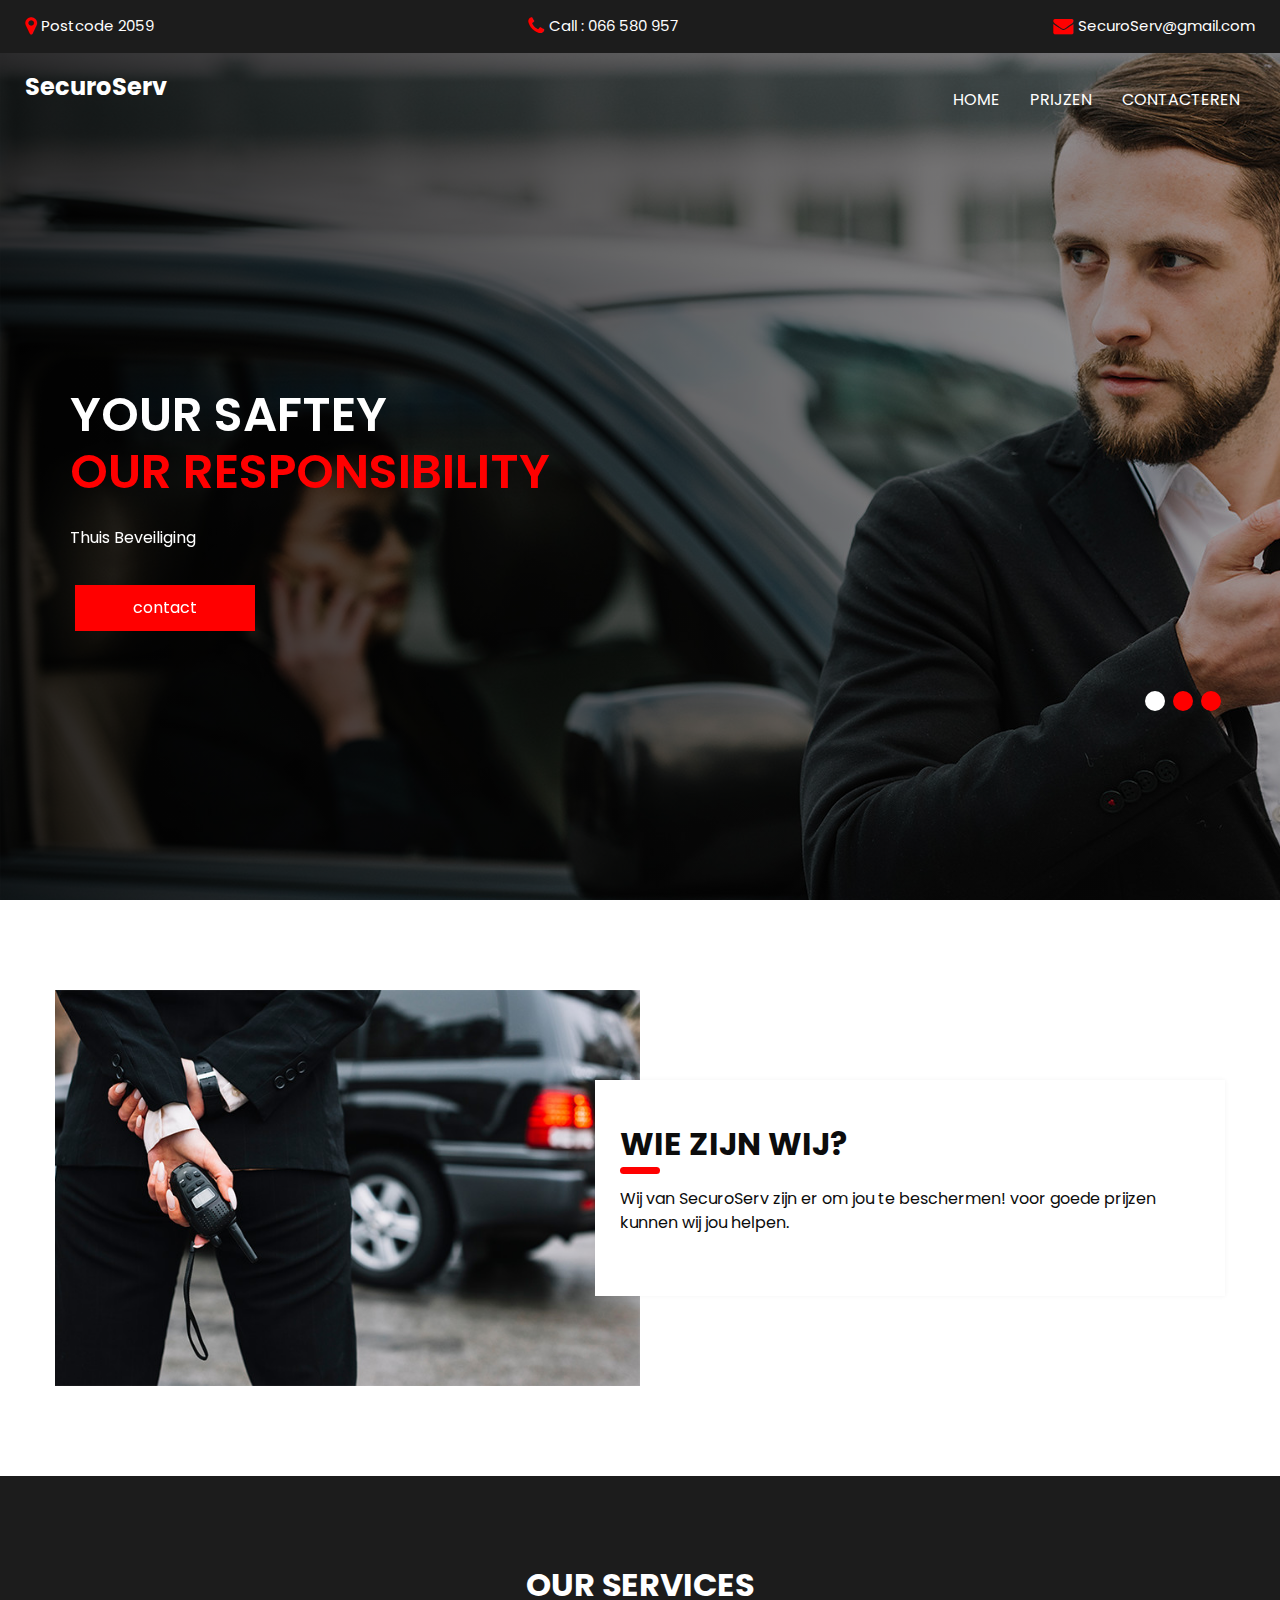
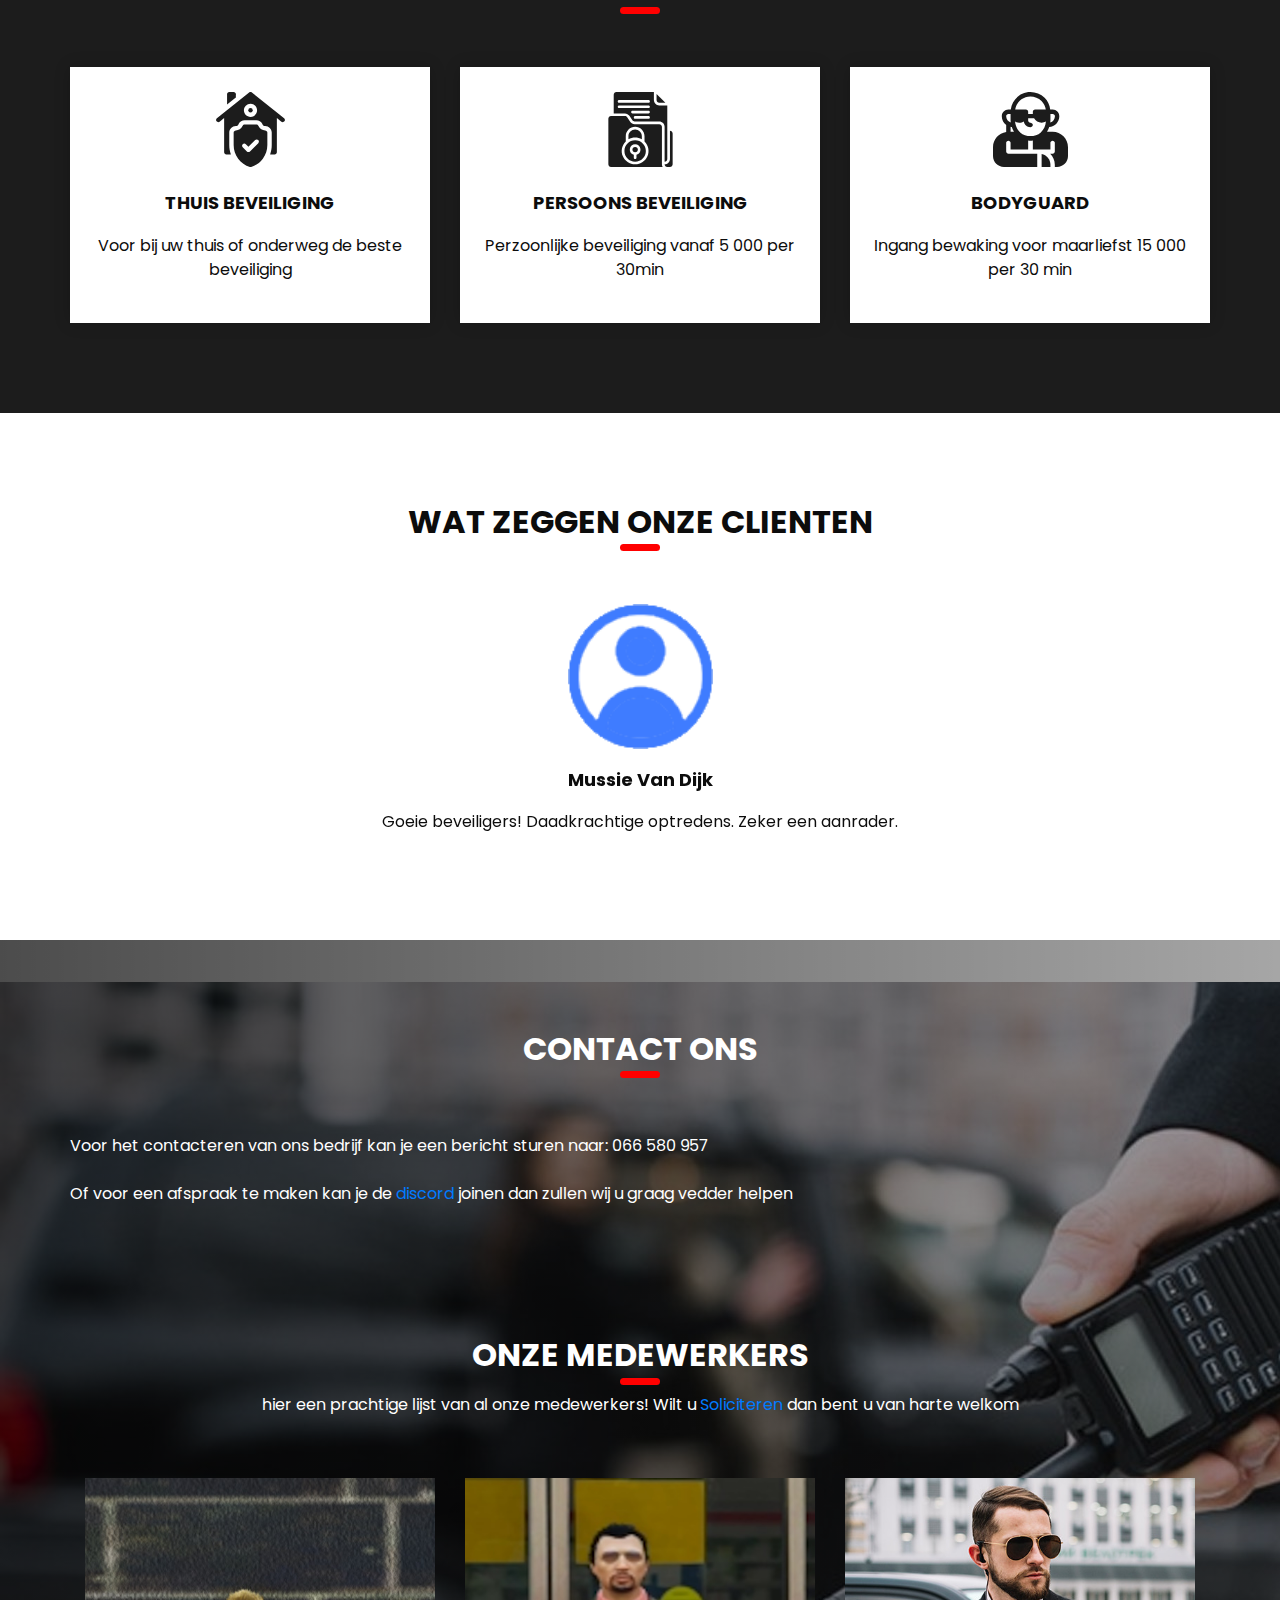
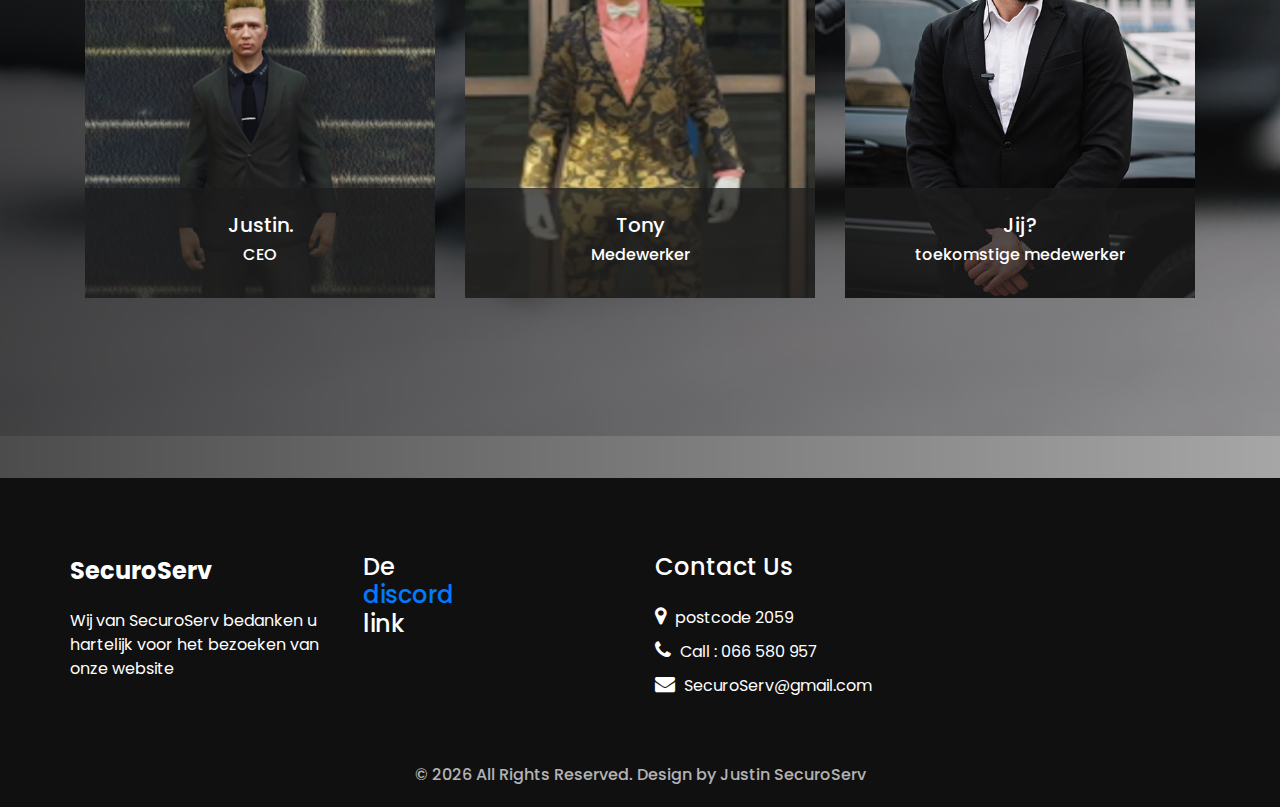
<file: index.html>
<!DOCTYPE html>
<html>

<head>
  <!-- Basic -->
  <meta charset="utf-8" />
  <meta http-equiv="X-UA-Compatible" content="IE=edge" />
  <!-- Mobile Metas -->
  <meta name="viewport" content="width=device-width, initial-scale=1, shrink-to-fit=no" />
  <!-- Site Metas -->
  <meta name="keywords" content="" />
  <meta name="description" content="" />
  <meta name="author" content="" />
  <link rel="shortcut icon" href="images/favicon.png" type="image/x-icon">

  <title>SecuroServ</title>

  <!-- bootstrap core css -->
  <link rel="stylesheet" type="text/css" href="css/bootstrap.css" />

  <!-- fonts style -->
  <link href="https://fonts.googleapis.com/css?family=Open+Sans:400,700|Poppins:400,600,700&display=swap" rel="stylesheet" />

  <!-- Custom styles for this template -->
  <link href="css/style.css" rel="stylesheet" />
  <!-- responsive style -->
  <link href="css/responsive.css" rel="stylesheet" />
</head>

<body>
  <div class="hero_area">
    <!-- header section strats -->
    <div class="hero_bg_box">
      <div class="img-box">
        <img src="images/hero-bg.jpg" alt="">
      </div>
    </div>

    <header class="header_section">
      <div class="header_top">
        <div class="container-fluid">
          <div class="contact_link-container">
            <a href="" class="contact_link1">
              <i class="fa fa-map-marker" aria-hidden="true"></i>
              <span>
                Postcode 2059
              </span>
            </a>
            <a href="" class="contact_link2">
              <i class="fa fa-phone" aria-hidden="true"></i>
              <span>
                Call : 066 580 957
              </span>
            </a>
            <a href="" class="contact_link3">
              <i class="fa fa-envelope" aria-hidden="true"></i>
              <span>
                SecuroServ@gmail.com
              </span>
            </a>
          </div>
        </div>
      </div>
      <div class="header_bottom">
        <div class="container-fluid">
          <nav class="navbar navbar-expand-lg custom_nav-container">
            <a class="navbar-brand" href="index.html">
              <span>
                SecuroServ
              </span>
            </a>
            <button class="navbar-toggler" type="button" data-toggle="collapse" data-target="#navbarSupportedContent" aria-controls="navbarSupportedContent" aria-expanded="false" aria-label="Toggle navigation">
              <span class=""></span>
            </button>




            <div class="collapse navbar-collapse ml-auto" id="navbarSupportedContent">
              <ul class="navbar-nav  ">
                <li class="nav-item ">
                  <a class="nav-link" href="index.html">Home <span class="sr-only">(current)</span></a>
                </li>
                <li class="nav-item">
                  <a class="nav-link" href="about.html"> Prijzen</a>
                </li>
                <li class="nav-item">
                  <a class="nav-link" href="contact.html"> Contacteren </a>
                </li>


 
                  

            <div class="collapse navbar-collapse ml-auto" id="navbarSupportedContent">
              <ul class="navbar-nav  ">
                <li class="nav-item active">

                </li>
              </ul>
            </div>
          </nav>
        </div>
      </div>
    </header>
    <!-- end header section -->
    <!-- slider section -->
    <section class=" slider_section ">
      <div id="carouselExampleIndicators" class="carousel slide" data-ride="carousel">
        <div class="carousel-inner">
          <div class="carousel-item active">
            <div class="container">
              <div class="row">
                <div class="col-md-7">
                  <div class="detail-box">
                    <h1>
                      Your Saftey <br>
                      <span>
                        Our Responsibility
                      </span>
                    </h1>
                    <p>
                      Thuis Beveiliging
                    </p>
                    <div class="btn-box">
                      
                      <a href="contact.html" class="btn-2">contact</a>
                    </div>
                  </div>
                </div>
              </div>
            </div>
          </div>
          <div class="carousel-item ">
            <div class="container">
              <div class="row">
                <div class="col-md-7">
                  <div class="detail-box">
                    <h1>
                      Your Saftey <br>
                      <span>
                        Our Responsibility
                      </span>
                    </h1>
                    <p>
                      Persoons Beveiliging
                    </p>
                    <div class="btn-box">
               
                      <a href="contact.html" class="btn-2">contact</a>
                    </div>
                  </div>
                </div>
              </div>
            </div>
          </div>
          <div class="carousel-item ">
            <div class="container">
              <div class="row">
                <div class="col-md-7">
                  <div class="detail-box">
                    <h1>
                      Your Saftey <br>
                      <span>
                        Our Responsibility
                      </span>
                    </h1>
                    <p>
                      Bodyguard
                    </p>
                    <div class="btn-box">
                      
                      <a href="contact.html" class="btn-2">contact</a>
                    </div>
                  </div>
                </div>
              </div>
            </div>
          </div>
        </div>
        <div class="container idicator_container">
          <ol class="carousel-indicators">
            <li data-target="#carouselExampleIndicators" data-slide-to="0" class="active"></li>
            <li data-target="#carouselExampleIndicators" data-slide-to="1"></li>
            <li data-target="#carouselExampleIndicators" data-slide-to="2"></li>
          </ol>
        </div>
      </div>
    </section>
    <!-- end slider section -->
  </div>

  <!-- about section -->

  <section class="about_section layout_padding">
    <div class="container">
      <div class="row">
        <div class="col-md-6 px-0">
          <div class="img_container">
            <div class="img-box">
              <img src="images/about-img.jpg" alt="" />
            </div>
          </div>
        </div>
        <div class="col-md-6 px-0">
          <div class="detail-box">
            <div class="heading_container ">
              <h2>
                Wie zijn wij?
              </h2>
            </div>
            <p>
              Wij van SecuroServ zijn er om jou te beschermen! voor goede prijzen kunnen wij jou helpen.
            </p>

          </div>
        </div>
      </div>
    </div>
  </section>

  <!-- end about section -->

  <!-- service section -->

  <section class="service_section layout_padding">
    <div class="container">
      <div class="heading_container heading_center">
        <h2>
          Our services
        </h2>
      </div>
      <div class="row">
        <div class="col-md-4">
          <div class="box ">
            <div class="img-box">
              <svg enable-background="new 0 0 512 512" height="512" viewBox="0 0 512 512" width="512" xmlns="http://www.w3.org/2000/svg">
                <g>
                  <g>
                    <circle cx="256" cy="125" r="15" />
                    <path d="m356 262c-18.955 0-35.996-10.532-44.472-27.484l-2.111-4.223c-2.541-5.083-7.735-8.293-13.417-8.293h-80c-5.682 0-10.876 3.21-13.417 8.292l-2.111 4.222c-8.476 16.954-25.517 27.486-44.472 27.486-8.284 0-15 6.716-15 15v85.597c0 33.654 10.619 65.715 30.708 92.716 20.089 27 47.747 46.384 79.982 56.054 1.406.422 2.858.633 4.31.633s2.904-.211 4.31-.633c32.235-9.67 59.893-29.054 79.982-56.054 20.089-27.001 30.708-59.062 30.708-92.716v-85.597c0-8.284-6.716-15-15-15zm-46.967 87.322-56.568 56.568c-2.929 2.929-6.768 4.394-10.606 4.394s-7.678-1.464-10.606-4.394l-28.284-28.284c-5.858-5.858-5.858-15.355 0-21.213 5.857-5.858 15.355-5.858 21.213 0l17.678 17.677 45.962-45.961c5.857-5.858 15.355-5.858 21.213 0 5.856 5.858 5.856 15.355-.002 21.213z" />
                    <g>
                      <path d="m485.371 179.287-220-176c-5.479-4.383-13.263-4.383-18.741 0l-220 176c-6.469 5.175-7.518 14.614-2.342 21.083 5.175 6.468 14.614 7.517 21.083 2.342l30.629-24.503v232.791c0 8.284 6.716 15 15 15h31.119c-7.333-20.12-11.119-41.476-11.119-63.403v-85.597c0-24.813 20.187-45 45-45 7.632 0 14.226-4.075 17.639-10.901l2.112-4.224c7.67-15.342 23.093-24.875 40.249-24.875h80c17.156 0 32.579 9.533 40.25 24.878l2.111 4.223c3.412 6.824 10.007 10.899 17.639 10.899 24.813 0 45 20.187 45 45v85.597c0 21.927-3.786 43.283-11.119 63.403h31.119c8.284 0 15-6.716 15-15v-232.791l30.629 24.503c2.766 2.213 6.075 3.288 9.361 3.288 4.4 0 8.76-1.927 11.722-5.63 5.176-6.469 4.127-15.908-2.341-21.083zm-229.371-9.287c-24.813 0-45-20.187-45-45s20.187-45 45-45 45 20.187 45 45-20.187 45-45 45z" />
                    </g>
                  </g>
                  <g>
                    <path d="m156 15c0-8.284-6.716-15-15-15h-30c-8.284 0-15 6.716-15 15v70.372l60-48z" />
                  </g>
                </g>
              </svg>
            </div>
            <div class="detail-box">
              <h6>
                Thuis beveiliging
              </h6>
              <p>
                Voor bij uw thuis of onderweg de beste beveiliging
              </p>

            </div>
          </div>
        </div>
        <div class="col-md-4">
          <div class="box ">
            <div class="img-box">
              <svg version="1.1" xmlns="http://www.w3.org/2000/svg" xmlns:xlink="http://www.w3.org/1999/xlink" x="0px" y="0px" viewBox="0 0 512 512" style="enable-background:new 0 0 512 512;" xml:space="preserve">
                <g>
                  <g>
                    <g>
                      <circle cx="219.429" cy="393.143" r="18.286" />
                      <path d="M219.429,329.143c-40.396,0-73.143,32.747-73.143,73.143c0,40.396,32.747,73.143,73.143,73.143
          c40.396,0,73.143-32.747,73.143-73.143C292.525,361.909,259.805,329.189,219.429,329.143z M228.571,428.416V448
          c0,5.049-4.093,9.143-9.143,9.143c-5.049,0-9.143-4.093-9.143-9.143v-19.584c-17.831-4.604-29.458-21.749-27.137-40.018
          c2.32-18.269,17.864-31.963,36.28-31.963c18.416,0,33.959,13.694,36.28,31.963C258.029,406.667,246.403,423.812,228.571,428.416z
          " />
                      <path d="M402.286,274.286v-36.571c-0.01-10.095-8.191-18.276-18.286-18.286H215.772c-12.18-0.01-23.558-6.08-30.348-16.192
          l-20.321-30.487c-3.392-5.109-9.117-8.179-15.25-8.179H54.857c-10.095,0.01-18.276,8.191-18.286,18.286v310.857
          c0.01,10.095,8.191,18.276,18.286,18.286h352.516c-3.294-5.533-5.051-11.846-5.088-18.286V274.286z M304.069,436.92
          c-14.047,34.375-47.506,56.826-84.64,56.795c-37.135,0.031-70.593-22.419-84.64-56.795c-14.047-34.375-5.888-73.833,20.64-99.818
          v-35.388c0.04-35.33,28.67-63.96,64-64c35.33,0.039,63.961,28.67,64,64v35.388C309.957,363.087,318.116,402.545,304.069,436.92z" />
                      <path d="M384,73.143h41.929l-60.214-60.214v41.929C365.724,64.952,373.905,73.133,384,73.143z" />
                      <path d="M265.143,323.227v-21.513c-0.044-25.229-20.485-45.67-45.714-45.714c-25.235,0.03-45.685,20.479-45.714,45.714v21.513
          C201.959,306.734,236.898,306.734,265.143,323.227z" />
                      <path d="M420.571,256v219.429c10.095-0.01,18.276-8.191,18.286-18.286V91.429H384c-20.188-0.023-36.548-16.383-36.571-36.571V0
          h-256C81.334,0.01,73.153,8.191,73.143,18.286v128h76.71c12.247-0.005,23.684,6.122,30.464,16.321l20.295,30.446
          c3.395,5.048,9.077,8.08,15.161,8.089H384c20.188,0.023,36.548,16.383,36.571,36.571V256z M310.857,182.857h-91.429
          c-5.049,0-9.143-4.093-9.143-9.143s4.093-9.143,9.143-9.143h91.429c5.049,0,9.143,4.093,9.143,9.143
          S315.907,182.857,310.857,182.857z M310.857,146.286H201.143c-5.049,0-9.143-4.093-9.143-9.143c0-5.049,4.093-9.143,9.143-9.143
          h109.714c5.049,0,9.143,4.093,9.143,9.143C320,142.192,315.907,146.286,310.857,146.286z M310.857,109.714H109.714
          c-5.049,0-9.143-4.093-9.143-9.143c0-5.049,4.093-9.143,9.143-9.143h201.143c5.049,0,9.143,4.093,9.143,9.143
          C320,105.621,315.907,109.714,310.857,109.714z M310.857,73.143H109.714c-5.049,0-9.143-4.093-9.143-9.143
          s4.093-9.143,9.143-9.143h201.143c5.049,0,9.143,4.093,9.143,9.143S315.907,73.143,310.857,73.143z" />
                      <path d="M457.143,265.143v192c-0.023,20.188-16.383,36.548-36.571,36.571c0.01,10.095,8.191,18.276,18.286,18.286h18.286
          c10.095-0.01,18.276-8.191,18.286-18.286V283.429C475.419,273.334,467.238,265.153,457.143,265.143z" />
                    </g>
                  </g>
                </g>
                <g>
                </g>
                <g>
                </g>
                <g>
                </g>
                <g>
                </g>
                <g>
                </g>
                <g>
                </g>
                <g>
                </g>
                <g>
                </g>
                <g>
                </g>
                <g>
                </g>
                <g>
                </g>
                <g>
                </g>
                <g>
                </g>
                <g>
                </g>
                <g>
                </g>
              </svg>
            </div>
            <div class="detail-box">
              <h6>
                persoons beveiliging
              </h6>
              <p>
                Perzoonlijke beveiliging vanaf 5 000 per 30min
              </p>

            </div>
          </div>
        </div>
        <div class="col-md-4">
          <div class="box ">
            <div class="img-box">
              <svg version="1.1" xmlns="http://www.w3.org/2000/svg" xmlns:xlink="http://www.w3.org/1999/xlink" x="0px" y="0px" viewBox="0 0 512 512" style="enable-background:new 0 0 512 512;" xml:space="preserve">
                <g>
                  <g>
                    <path d="M332,423.518V512h60v-15C392,460.784,366.197,430.487,332,423.518z" />
                  </g>
                </g>
                <g>
                  <g>
                    <path d="M407,272h-38.298c6.211-9.549,11.184-21.85,14.971-32.595c38.58-3.058,69.119-35.067,69.119-74.405
                 c0-24.814-20.186-45-45-45h-17.263c-3.373-30.112-16.168-58.339-38.108-80.581C326.639,14.004,290.742,0,255,0
                 c-69.309,0-125.911,52.685-133.484,120H105c-24.814,0-45,20.186-45,45c0,24.476,11.836,46.095,30.066,59.685
                 C90.062,224.797,90,224.888,90,225v48.516C39.25,280.873,0,324.245,0,377v60c0,41.353,33.633,75,75,75h227v-90h-15H105
                 c-8.291,0-15-6.709-15-15v-60c0-8.291,6.709-15,15-15s15,6.709,15,15v45h120v-61.373c4.988,0.569,9.946,1.373,15,1.373
                 s12.012-0.804,17-1.373V392h15h30h75v-45c0-8.291,6.709-15,15-15c8.291,0,15,6.709,15,15v60c0,8.291-6.709,15-15,15h-16.75
                 c19.534,19.08,31.75,45.608,31.75,75v15h15c41.367,0,75-33.647,75-75v-60C512,319.109,464.891,272,407,272z M392,195v-45h15.791
                 c8.262,0,15,6.724,15,15c0,20.33-13.638,37.354-32.179,42.914C391.033,203.597,392,199.378,392,195z M255,30
                 c27.803,0,56.229,10.928,76.209,30.63c16.238,16.45,26.111,37.178,29.319,59.37H287c-8.291,0-15,6.709-15,15v15h-32v-15
                 c0-8.291-6.709-15-15-15h-73.484C158.873,69.25,202.244,30,255,30z M90,165c0-8.276,6.738-15,15-15h15v45
                 c0,4.292,0.956,8.425,1.362,12.66C103.239,201.843,90,185.03,90,165z M120,272v-34.219c2.75,0.564,5.449,1.283,8.298,1.542
                 c3.787,10.774,8.774,23.103,15,32.677H120z M326.316,275.706c-29.136,25.422-72.715,31.761-108.047,19.067
                 c-11.777-4.237-22.866-10.593-32.578-19.063c-20.881-18.376-33.043-46.22-34.929-73.644C159.448,206.968,169.332,210,180,210
                 c11.235,0,21.636-3.298,30.637-8.694C213.739,223.118,232.346,240,255,240c8.291,0,17-6.709,17-15s-8.709-15-17-15
                 c-8.262,0-15-6.724-15-15v-15h40.346c10.411,17.847,29.55,30,51.654,30c10.668,0,20.552-3.032,29.238-7.934
                 C359.352,229.501,347.186,257.357,326.316,275.706z" />
                  </g>
                </g>
                <g>
                </g>
                <g>
                </g>
                <g>
                </g>
                <g>
                </g>
                <g>
                </g>
                <g>
                </g>
                <g>
                </g>
                <g>
                </g>
                <g>
                </g>
                <g>
                </g>
                <g>
                </g>
                <g>
                </g>
                <g>
                </g>
                <g>
                </g>
                <g>
                </g>
              </svg>
            </div>
            <div class="detail-box">
              <h6>
                Bodyguard
              </h6>
              <p>
               Ingang bewaking voor maarliefst 15 000 per 30 min
              </p>

            </div>
          </div>
        </div>
      </div>
    </div>
  </section>

  <!-- end service section -->


  <!-- client section -->

  <section class="client_section layout_padding">
    <div class="container ">
      <div class="heading_container heading_center">
        <h2>
          Wat zeggen onze clienten
        </h2>
      </div>
      <div id="carouselExampleControls" class="carousel slide" data-ride="carousel">
        <div class="carousel-inner">
          <div class="carousel-item active">
            <div class="box">
              <div class="img-box">
                <img src="images/client.png" alt="">
              </div>
              <div class="detail-box">
                <h4>
                  Mussie Van Dijk
                </h4>
                <p>
                  Goeie beveiligers! Daadkrachtige optredens. Zeker een aanrader.
                </p>
              </div>
            </div>
          </div>

  </section>

  <!-- end client section -->

  <!-- contact section -->

  <section class="contact_section layout_padding">
    <div class="contact_bg_box">
      <div class="img-box">
        <img src="images/contact-bg.jpg" alt="">
      </div>
    </div>
    <div class="container">
      <div class="heading_container heading_center">
        <h2>
          Contact ons
        </h2>
      </div>
<p>
<br><br>Voor het contacteren van ons bedrijf kan je een bericht sturen naar: 066 580 957
<br><br>

Of voor een afspraak te maken kan je de
<a href="https://discord.gg/qaMm66xQVS">
  discord
</a>
joinen dan zullen wij u graag vedder helpen
<br><br>





</p>

  <!-- end contact section -->

  <!-- team section -->

  <section class="team_section layout_padding">
    <div class="container">
      <div class="heading_container heading_center">
        <h2>
          Onze medewerkers
        </h2>
        <p>
          hier een prachtige lijst van al onze medewerkers! Wilt u <a href="https://discord.gg/qaMm66xQVS">
            Soliciteren
          </a> dan bent u van harte welkom
        </p>
      </div>
      <div class="row">
        <div class="col-md-4 col-sm-6 mx-auto ">
          <div class="box">
            <div class="img-box">
              <img src="images/t1.jpg" alt="">
            </div>
            <div class="detail-box">
              <h5>
                Justin.
              </h5>
              <h6 class="">
                CEO
              </h6>
            </div>
          </div>
        </div>
        <div class="col-md-4 col-sm-6 mx-auto ">
          <div class="box">
            <div class="img-box">
              <img src="images/t2.jpg" alt="">
            </div>
            <div class="detail-box">
              <h5>
                Tony
              </h5>
              <h6 class="">
                Medewerker
              </h6>
            </div>
          </div>
        </div>
        <div class="col-md-4 col-sm-6 mx-auto ">
          <div class="box">
            <div class="img-box">
              <img src="images/t3.jpg" alt="">
            </div>
            <div class="detail-box">
              <h5>
                Jij?
              </h5>
              <h6 class="">
                toekomstige medewerker
              </h6>
            </div>
          </div>
        </div>
      </div>

      </div>
    </div>
  </section>

  <!-- end team section -->

  <!-- info section -->
  <section class="info_section ">
    <div class="container">
      <div class="row">
        <div class="col-md-3">
          <div class="info_logo">
            <a class="navbar-brand" href="index.html">
              <span>
                SecuroServ
              </span>
            </a>
            <p>
              Wij van SecuroServ bedanken u hartelijk voor het bezoeken van onze website
            </p>
          </div>
        </div>
        <div class="col-md-3">
          <div class="info_links">
            <h5>
              De             <div class="btn-box">
                <a href="https://discord.gg/f6XVvn5Xce">
                  discord
                </a>
              </div> link
            </h5>
            <ul>
              <li>
                <a href="">
                  
                </a>
              </li>
              <li>
                <a href="">
                 
                </a>
              </li>
              <li>
                <a href="">
                 
                </a>
              </li>
              <li>
                <a href="">
                  
                </a>
              </li>
            </ul>
          </div>
        </div>
        <div class="col-md-3">
          <div class="info_info">
            <h5>
              Contact Us
            </h5>
          </div>
          <div class="info_contact">
            <a href="" class="">
              <i class="fa fa-map-marker" aria-hidden="true"></i>
              <span>
                postcode 2059
              </span>
            </a>
            <a href="" class="">
              <i class="fa fa-phone" aria-hidden="true"></i>
              <span>
                Call : 066 580 957
              </span>
            </a>
            <a href="" class="">
              <i class="fa fa-envelope" aria-hidden="true"></i>
              <span>
                SecuroServ@gmail.com
              </span>
            </a>
          </div>
        </div>

            </div>
          </div>
        </div>
      </div>
    </div>
  </section>

  <!-- end info_section -->




  <!-- footer section -->
  <footer class="container-fluid footer_section">
    <p>
      &copy; <span id="currentYear"></span> All Rights Reserved. Design by
      <a href="https://html.design/">Justin SecuroServ</a>
    </p>
  </footer>
  <!-- footer section -->

  <script src="js/jquery-3.4.1.min.js"></script>
  <script src="js/bootstrap.js"></script>
  <script src="js/custom.js"></script>
</body>

</html>
</file>
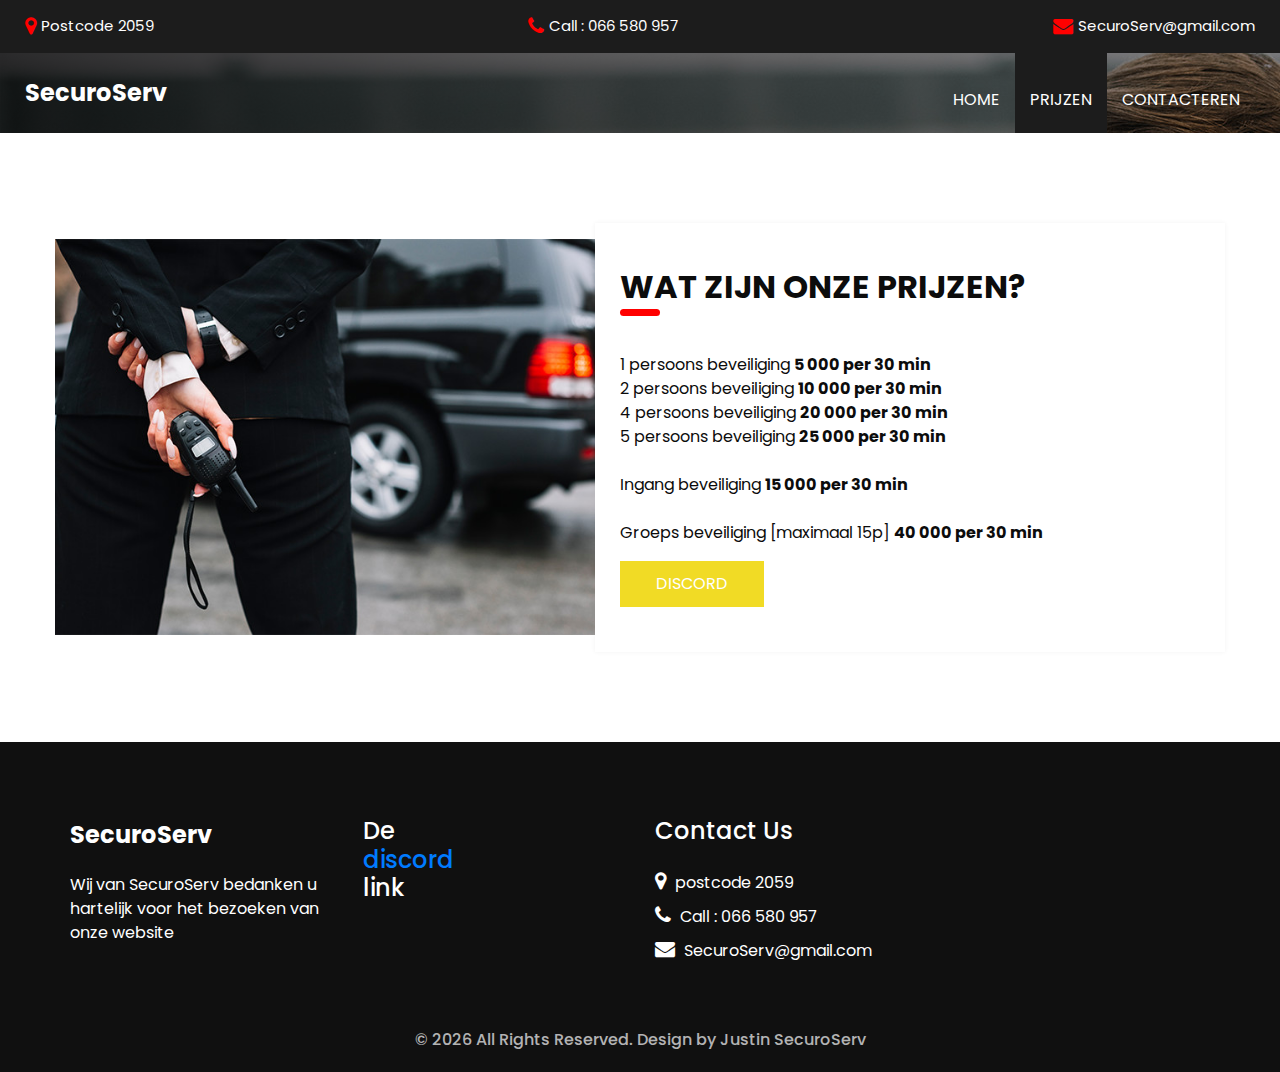
<file: about.html>
<!DOCTYPE html>
<html>

<head>
  <!-- Basic -->
  <meta charset="utf-8" />
  <meta http-equiv="X-UA-Compatible" content="IE=edge" />
  <!-- Mobile Metas -->
  <meta name="viewport" content="width=device-width, initial-scale=1, shrink-to-fit=no" />
  <!-- Site Metas -->
  <meta name="keywords" content="" />
  <meta name="description" content="" />
  <meta name="author" content="" />
  <link rel="shortcut icon" href="images/favicon.png" type="image/x-icon">

  <title>SecuroServ</title>

  <!-- bootstrap core css -->
  <link rel="stylesheet" type="text/css" href="css/bootstrap.css" />

  <!-- fonts style -->
  <link href="https://fonts.googleapis.com/css?family=Open+Sans:400,700|Poppins:400,600,700&display=swap" rel="stylesheet" />

  <!-- Custom styles for this template -->
  <link href="css/style.css" rel="stylesheet" />
  <!-- responsive style -->
  <link href="css/responsive.css" rel="stylesheet" />
</head>

<body class="sub_page">
  <div class="hero_area">
    <!-- header section strats -->
    <div class="hero_bg_box">
      <div class="img-box">
        <img src="images/hero-bg.jpg" alt="">
      </div>
    </div>

    <header class="header_section">
      <div class="header_top">
        <div class="container-fluid">
          <div class="contact_link-container">
            <a href="" class="contact_link1">
              <i class="fa fa-map-marker" aria-hidden="true"></i>
              <span>
                Postcode 2059
              </span>
            </a>
            <a href="" class="contact_link2">
              <i class="fa fa-phone" aria-hidden="true"></i>
              <span>
                Call : 066 580 957
              </span>
            </a>
            <a href="" class="contact_link3">
              <i class="fa fa-envelope" aria-hidden="true"></i>
              <span>
                SecuroServ@gmail.com
              </span>
            </a>
          </div>
        </div>
      </div>
      <div class="header_bottom">
        <div class="container-fluid">
          <nav class="navbar navbar-expand-lg custom_nav-container">
            <a class="navbar-brand" href="index.html">
              <span>
                SecuroServ
              </span>
            </a>
            <button class="navbar-toggler" type="button" data-toggle="collapse" data-target="#navbarSupportedContent" aria-controls="navbarSupportedContent" aria-expanded="false" aria-label="Toggle navigation">
              <span class=""></span>
            </button>

            <div class="collapse navbar-collapse ml-auto" id="navbarSupportedContent">
              <ul class="navbar-nav  ">
                <li class="nav-item ">
                  <a class="nav-link" href="index.html">Home </a>
                </li>
                <li class="nav-item active">
                  <a class="nav-link" href="about.html"> Prijzen <span class="sr-only">(current)</span> </a>
                </li>
                <li class="nav-item">
                  <a class="nav-link" href="contact.html"> contacteren </a>
                </li>

              </ul>
            </div>
          </nav>
        </div>
      </div>
    </header>
    <!-- end header section -->
  </div>

  <!-- about section -->

  <section class="about_section layout_padding">
    <div class="container">
      <div class="row">
        <div class="col-md-6 px-0">
          <div class="img_container">
            <div class="img-box">
              <img src="images/about-img.jpg" alt="" />
            </div>
          </div>
        </div>
        <div class="col-md-6 px-0">
          <div class="detail-box">
            <div class="heading_container ">
              <h2>
                Wat zijn onze prijzen?
              </h2>
            </div>
            <p>
             <br> 1 persoons beveiliging  <b>5 000 per 30 min  </b> 
             <br> 2 persoons beveiliging  <b>10 000 per 30 min </b>
             <br> 4 persoons beveiliging  <b>20 000 per 30 min </b>
             <br> 5 persoons beveiliging  <b>25 000 per 30 min </b>
              
             <br><br> Ingang beveiliging  <b>15 000 per 30 min </b>
              
              <br><br>Groeps beveiliging [maximaal 15p]  <b>40 000 per 30 min </b>









            </p>
            <div class="btn-box">
              <a href="">
                Discord
              </a>
            </div>
          </div>
        </div>
      </div>
    </div>
  </section>

  <!-- end about section -->

  <!-- info section -->
  <section class="info_section ">
    <div class="container">
      <div class="row">
        <div class="col-md-3">
          <div class="info_logo">
            <a class="navbar-brand" href="index.html">
              <span>
                SecuroServ
              </span>
            </a>
            <p>
              Wij van SecuroServ bedanken u hartelijk voor het bezoeken van onze website
            </p>
          </div>
        </div>
        <div class="col-md-3">
          <div class="info_links">
            <h5>
              De             <div class="btn-box">
                <a href="https://discord.gg/f6XVvn5Xce">
                  discord
                </a>
              </div> link
            </h5>
            <ul>
              <li>
                <a href="">
                  
                </a>
              </li>
              <li>
                <a href="">
                 
                </a>
              </li>
              <li>
                <a href="">
                 
                </a>
              </li>
              <li>
                <a href="">
                  
                </a>
              </li>
            </ul>
          </div>
        </div>
        <div class="col-md-3">
          <div class="info_info">
            <h5>
              Contact Us
            </h5>
          </div>
          <div class="info_contact">
            <a href="" class="">
              <i class="fa fa-map-marker" aria-hidden="true"></i>
              <span>
                postcode 2059
              </span>
            </a>
            <a href="" class="">
              <i class="fa fa-phone" aria-hidden="true"></i>
              <span>
                Call : 066 580 957
              </span>
            </a>
            <a href="" class="">
              <i class="fa fa-envelope" aria-hidden="true"></i>
              <span>
                SecuroServ@gmail.com
              </span>
            </a>
          </div>
        </div>

            </div>
          </div>
        </div>
      </div>
    </div>
  </section>

  <!-- end info_section -->




  <!-- footer section -->
  <footer class="container-fluid footer_section">
    <p>
      &copy; <span id="currentYear"></span> All Rights Reserved. Design by
      <a href="https://html.design/">Justin SecuroServ</a>
    </p>
  </footer>
  <!-- footer section -->

  <script src="js/jquery-3.4.1.min.js"></script>
  <script src="js/bootstrap.js"></script>
  <script src="js/custom.js"></script>
</body>

</html>
</file>
<file: css/responsive.css>
@media (max-width: 1120px) {}

@media (max-width: 992px) {
  .hero_area {
    min-height: auto;
  }

  .navbar-nav {
    align-items: center;
  }

  .custom_nav-container .navbar-toggler {
    margin-bottom: 15px;
  }

  .custom_nav-container.navbar-expand-lg .navbar-nav .nav-item .nav-link {
    padding: 10px 25px;
    margin: 5px 0;
  }

  .custom_nav-container.navbar-expand-lg .form-inline {
    justify-content: center;
  }

  .custom_nav-container.navbar-expand-lg {
    padding-top: 10px;
    align-items: center;
  }

  .slider_section {
    padding: 45px 0 150px 0;
  }

  .sub_page .custom_nav-container.navbar-expand-lg .navbar-nav .nav-item .nav-link {
    padding-bottom: 15px;
  }
}

@media (max-width: 768px) {
  .slider_section ol.carousel-indicators {
    justify-content: center;
  }

  .slider_section {
    text-align: center;
  }

  .slider_section .img-box {
    margin-top: 35px;
  }

  .slider_section .detail-box .btn-box {
    justify-content: center;
    flex-wrap: wrap;
  }

  .about_section .heading_container {
    margin-bottom: 0;
  }

  .about_section .row {
    flex-direction: column-reverse;
  }

  .about_section .detail-box {
    margin-left: 0;
    width: 100%;
    box-shadow: 0 0 5px 0 rgba(0, 0, 0, 0.15);
  }

  .service_section .service_container {
    flex-wrap: wrap;
  }

  .client_section .carousel_btn-box {
    margin-top: 25px;
  }

  .client_section .carousel-control-prev,
  .client_section .carousel-control-next {
    position: unset;
    transform: none;
    margin: 0 2.5px;
  }

  .info_section .row .col-md-3 {

    display: flex;
    flex-direction: column;
    align-items: center;
    text-align: center;

  }

  .info_section .info_logo {
    align-items: center;
  }

  .info_section .info_form .social_box {
    justify-content: center;
  }

  .info_section .info_form .social_box a {
    margin: 0 5px;
  }
}

@media (max-width: 576px) {
  .header_top a span {
    display: none;
  }

  .slider_section .detail-box h1 {
    font-size: 2.5rem;
    line-height: 55px;
  }
}

@media (max-width: 480px) {}

@media (max-width: 420px) {}

@media (max-width: 376px) {}

@media (min-width: 1200px) {
  .container {
    max-width: 1170px;
  }
}
</file>
<file: css/style.css>
@import url("font-awesome.min.css");
body {
  font-family: "Poppins", sans-serif;
  color: #0c0c0c;
  background-color: #ffffff;
}

.layout_padding {
  padding-top: 90px;
  padding-bottom: 90px;
}

.layout_padding2 {
  padding-top: 45px;
  padding-bottom: 45px;
}

.layout_padding2-top {
  padding-top: 45px;
}

.layout_padding2-bottom {
  padding-bottom: 45px;
}

.layout_padding-top {
  padding-top: 90px;
}

.layout_padding-bottom {
  padding-bottom: 90px;
}

.heading_container {
  display: -webkit-box;
  display: -ms-flexbox;
  display: flex;
  -webkit-box-orient: vertical;
  -webkit-box-direction: normal;
      -ms-flex-direction: column;
          flex-direction: column;
}

.heading_container h2 {
  position: relative;
  font-weight: bold;
  text-transform: uppercase;
  padding-bottom: 10px;
}

.heading_container h2::before {
  content: "";
  width: 40px;
  height: 7px;
  background-color: #ff0000;
  border-radius: 10px;
  position: absolute;
  bottom: 0;
  left: 0;
}

.heading_container.heading_center {
  -webkit-box-align: center;
      -ms-flex-align: center;
          align-items: center;
  text-align: center;
}

.heading_container.heading_center h2::before {
  left: 50%;
  -webkit-transform: translateX(-50%);
          transform: translateX(-50%);
}

/*header section*/
.hero_area {
  min-height: 100vh;
  display: -webkit-box;
  display: -ms-flexbox;
  display: flex;
  -webkit-box-orient: vertical;
  -webkit-box-direction: normal;
      -ms-flex-direction: column;
          flex-direction: column;
  position: relative;
}

.hero_bg_box {
  position: absolute;
  top: 0;
  left: 0;
  width: 100%;
  height: 100%;
  overflow: hidden;
  z-index: -1;
  display: -webkit-box;
  display: -ms-flexbox;
  display: flex;
  -webkit-box-pack: center;
      -ms-flex-pack: center;
          justify-content: center;
}

.hero_bg_box .img-box {
  width: 100%;
}

.hero_bg_box .img-box img {
  min-width: 100%;
  min-height: 100%;
}

.hero_bg_box::before {
  content: "";
  position: absolute;
  top: 0;
  left: 0;
  width: 100%;
  height: 100%;
  background: -webkit-gradient(linear, left top, right top, from(rgba(0, 0, 0, 0.8)), to(rgba(0, 0, 0, 0.35)));
  background: linear-gradient(to right, rgba(0, 0, 0, 0.8), rgba(0, 0, 0, 0.35));
}

.sub_page .hero_area {
  min-height: auto;
}

.sub_page .custom_nav-container.navbar-expand-lg .navbar-nav .nav-item .nav-link {
  padding-bottom: 21px;
}

.hero_area.sub_pages {
  height: auto;
}

.header_section {
  padding: 0;
}

.header_section .container-fluid {
  padding-right: 25px;
  padding-left: 25px;
}

.header_section .nav_container {
  margin: 0 auto;
}

.header_top {
  background-color: #1c1c1c;
  padding: 15px 0;
}

.header_top .contact_link-container {
  display: -webkit-box;
  display: -ms-flexbox;
  display: flex;
  -webkit-box-pack: justify;
      -ms-flex-pack: justify;
          justify-content: space-between;
}

.header_top .contact_link-container a {
  display: -webkit-box;
  display: -ms-flexbox;
  display: flex;
  -webkit-box-align: center;
      -ms-flex-align: center;
          align-items: center;
  color: #ffffff;
  font-size: 15px;
}

.header_top .contact_link-container a i {
  font-size: 20px;
  color: #ff0000;
  margin-right: 5px;
}

#navbarSupportedContent {
  -webkit-box-pack: justify;
      -ms-flex-pack: justify;
          justify-content: space-between;
}

.custom_nav-container {
  z-index: 99999;
  padding: 0;
}

.custom_nav-container .navbar-nav {
  margin-left: auto;
}

.custom_nav-container .navbar-nav .nav-item .nav-link {
  padding: 0;
  padding: 35px 15px 10px 15px;
  color: #ffffff;
  text-align: center;
  text-transform: uppercase;
  -webkit-transition: all .2s;
  transition: all .2s;
}

.custom_nav-container .navbar-nav .nav-item:hover .nav-link, .custom_nav-container .navbar-nav .nav-item.active .nav-link {
  background-color: #1c1c1c;
}

a,
a:hover,
a:focus {
  text-decoration: none;
}

a:hover,
a:focus {
  color: initial;
}

.btn,
.btn:focus {
  outline: none !important;
  -webkit-box-shadow: none;
          box-shadow: none;
}

.navbar-brand {
  display: -webkit-box;
  display: -ms-flexbox;
  display: flex;
  -webkit-box-orient: vertical;
  -webkit-box-direction: normal;
      -ms-flex-direction: column;
          flex-direction: column;
  -webkit-box-align: center;
      -ms-flex-align: center;
          align-items: center;
}

.navbar-brand span {
  font-weight: bold;
  color: #ffffff;
  font-size: 24px;
}

.custom_nav-container .navbar-toggler {
  outline: none;
}

.custom_nav-container .navbar-toggler {
  padding: 0;
  width: 37px;
  height: 42px;
  -webkit-transition: all 0.3s;
  transition: all 0.3s;
}

.custom_nav-container .navbar-toggler span {
  display: block;
  width: 32px;
  height: 4px;
  background-color: #ffffff;
  border-radius: 15px;
  margin: 7px 0;
  -webkit-transition: all 0.3s;
  transition: all 0.3s;
  position: relative;
  transition: all 0.3s;
}

.custom_nav-container .navbar-toggler span::before, .custom_nav-container .navbar-toggler span::after {
  content: "";
  position: absolute;
  left: 0;
  height: 100%;
  width: 100%;
  background-color: #ffffff;
  border-radius: 15px;
  top: -10px;
  -webkit-transition: all 0.3s;
  transition: all 0.3s;
}

.custom_nav-container .navbar-toggler span::after {
  top: 10px;
}

.custom_nav-container .navbar-toggler[aria-expanded="true"] {
  -webkit-transform: rotate(360deg);
          transform: rotate(360deg);
}

.custom_nav-container .navbar-toggler[aria-expanded="true"] span {
  -webkit-transform: rotate(45deg);
          transform: rotate(45deg);
}

.custom_nav-container .navbar-toggler[aria-expanded="true"] span::before, .custom_nav-container .navbar-toggler[aria-expanded="true"] span::after {
  -webkit-transform: rotate(90deg);
          transform: rotate(90deg);
  top: 0;
}

/*end header section*/
/* slider section */
.slider_section {
  -webkit-box-flex: 1;
      -ms-flex: 1;
          flex: 1;
  display: -webkit-box;
  display: -ms-flexbox;
  display: flex;
  -webkit-box-orient: vertical;
  -webkit-box-direction: normal;
      -ms-flex-direction: column;
          flex-direction: column;
  -webkit-box-pack: center;
      -ms-flex-pack: center;
          justify-content: center;
  color: #ffffff;
}

.slider_section .row {
  -webkit-box-align: center;
      -ms-flex-align: center;
          align-items: center;
}

.slider_section .detail-box {
  width: 100%;
  margin: 0 auto;
}

.slider_section .detail-box h1 {
  text-transform: uppercase;
  font-size: 3rem;
  color: #ffffff;
  font-weight: 600;
}

.slider_section .detail-box h1 span {
  color: #ff0000;
}

.slider_section .detail-box p {
  margin-top: 25px;
}

.slider_section .detail-box .btn-box {
  display: -webkit-box;
  display: -ms-flexbox;
  display: flex;
  margin-top: 30px;
}

.slider_section .detail-box .btn-box a {
  width: 180px;
  text-align: center;
  margin: 5px;
}

.slider_section .detail-box .btn-box .btn-1 {
  display: inline-block;
  padding: 10px 35px;
  background-color: #ffffff;
  color: #000000;
  -webkit-transition: all 0.3s;
  transition: all 0.3s;
  border: 1px solid transparent;
}

.slider_section .detail-box .btn-box .btn-1:hover {
  background-color: transparent;
  border-color: #ffffff;
  color: #ffffff;
}

.slider_section .detail-box .btn-box .btn-2 {
  display: inline-block;
  padding: 10px 35px;
  background-color: #ff0000;
  color: #ffffff;
  -webkit-transition: all 0.3s;
  transition: all 0.3s;
  border: 1px solid transparent;
}

.slider_section .detail-box .btn-box .btn-2:hover {
  background-color: transparent;
  border-color: #ff0000;
  color: #ff0000;
}

.slider_section .img-box {
  display: -webkit-box;
  display: -ms-flexbox;
  display: flex;
}

.slider_section .img-box img {
  width: 100%;
}

.slider_section .idicator_container {
  position: relative;
}

.slider_section ol.carousel-indicators {
  margin: 0;
  bottom: -75px;
  -webkit-box-pack: end;
      -ms-flex-pack: end;
          justify-content: flex-end;
}

.slider_section ol.carousel-indicators li {
  width: 20px;
  height: 20px;
  border-radius: 100%;
  text-align: center;
  background-color: #ff0000;
  opacity: 1;
  border: none;
  margin: 0 4px;
}

.slider_section ol.carousel-indicators li.active {
  background-color: #ffffff;
}

.about_section .row {
  -webkit-box-align: center;
      -ms-flex-align: center;
          align-items: center;
}

.about_section .img_container .img-box img {
  width: 100%;
}

.about_section .detail-box {
  background-color: #ffffff;
  padding: 45px 25px;
  -webkit-box-shadow: 0 0 5px 0 rgba(0, 0, 0, 0.05);
          box-shadow: 0 0 5px 0 rgba(0, 0, 0, 0.05);
  position: relative;
  margin-left: -45px;
}

.about_section .detail-box p {
  margin-top: 5px;
}

.about_section .detail-box a {
  display: inline-block;
  padding: 10px 35px;
  background-color: #f1db25;
  color: #ffffff;
  -webkit-transition: all 0.3s;
  transition: all 0.3s;
  border: 1px solid transparent;
  text-transform: uppercase;
}

.about_section .detail-box a:hover {
  background-color: transparent;
  border-color: #f1db25;
  color: #f1db25;
}

.service_section {
  background-color: #1c1c1c;
}

.service_section .heading_container {
  color: #ffffff;
}

.service_section .box {
  background-color: #ffffff;
  padding: 25px 15px;
  text-align: center;
  -webkit-box-shadow: 0 0 15px 0 rgba(0, 0, 0, 0.2);
          box-shadow: 0 0 15px 0 rgba(0, 0, 0, 0.2);
  margin-top: 45px;
}

.service_section .box .img-box svg {
  width: 75px;
  height: auto;
  fill: #1c1c1c;
}

.service_section .box .detail-box {
  margin-top: 25px;
}

.service_section .box .detail-box h6 {
  font-size: 18px;
  font-weight: bold;
  text-transform: uppercase;
  margin-bottom: 20px;
}

.service_section .box .detail-box a {
  display: inline-block;
  padding: 8px 35px;
  background-color: #f1db25;
  color: #ffffff;
  -webkit-transition: all 0.3s;
  transition: all 0.3s;
  border: 1px solid transparent;
  margin-top: 10px;
}

.service_section .box .detail-box a:hover {
  background-color: transparent;
  border-color: #f1db25;
  color: #f1db25;
}

.client_section {
  text-align: center;
}

.client_section #carouselExampleControls {
  padding: 0 10%;
}

.client_section .box {
  display: -webkit-box;
  display: -ms-flexbox;
  display: flex;
  -webkit-box-orient: vertical;
  -webkit-box-direction: normal;
      -ms-flex-direction: column;
          flex-direction: column;
  -webkit-box-align: center;
      -ms-flex-align: center;
          align-items: center;
  margin-top: 45px;
}

.client_section .box .img-box {
  width: 145px;
}

.client_section .box .img-box img {
  width: 100%;
}

.client_section .box .detail-box {
  display: -webkit-box;
  display: -ms-flexbox;
  display: flex;
  -webkit-box-orient: vertical;
  -webkit-box-direction: normal;
      -ms-flex-direction: column;
          flex-direction: column;
  -webkit-box-align: center;
      -ms-flex-align: center;
          align-items: center;
  margin-top: 20px;
}

.client_section .box .detail-box h4 {
  font-weight: bold;
  font-size: 18px;
  padding: 0 10px;
  border-bottom: 1px solid #ffffff;
}

.client_section .box .detail-box p {
  margin-top: 10px;
}

.client_section .carousel_btn-box {
  display: -webkit-box;
  display: -ms-flexbox;
  display: flex;
  -webkit-box-pack: center;
      -ms-flex-pack: center;
          justify-content: center;
}

.client_section .carousel-control-prev,
.client_section .carousel-control-next {
  position: absolute;
  top: 50%;
  width: 45px;
  height: 45px;
  border: none;
  opacity: 1;
  background-color: #1c1c1c;
  color: #ffffff;
  border-radius: 100%;
  -webkit-transform: translateY(-50%);
          transform: translateY(-50%);
  font-size: 18px;
}

.client_section .carousel-control-prev:hover,
.client_section .carousel-control-next:hover {
  background-color: #f1db25;
}

.client_section .carousel-control-prev {
  left: 0;
}

.client_section .carousel-control-next {
  left: initial;
  right: 0;
}

/* contact section */
.contact_section {
  position: relative;
  color: #ffffff;
}

.contact_section .row {
  -webkit-box-align: center;
      -ms-flex-align: center;
          align-items: center;
}

.contact_section .contact_form-container {
  margin-top: 35px;
}

.contact_section .contact_form-container input {
  border: none;
  outline: none;
  color: #000000;
  height: 45px;
  width: 100%;
  margin: 15px 0;
  padding-left: 15px;
  background-color: #ffffff;
}

.contact_section .contact_form-container input::-webkit-input-placeholder {
  color: #000000;
  text-transform: uppercase;
}

.contact_section .contact_form-container input:-ms-input-placeholder {
  color: #000000;
  text-transform: uppercase;
}

.contact_section .contact_form-container input::-ms-input-placeholder {
  color: #000000;
  text-transform: uppercase;
}

.contact_section .contact_form-container input::placeholder {
  color: #000000;
  text-transform: uppercase;
}

.contact_section .contact_form-container input.message_input {
  height: 120px;
}

.contact_section .contact_form-container .btn-box {
  display: -webkit-box;
  display: -ms-flexbox;
  display: flex;
  -webkit-box-pack: center;
      -ms-flex-pack: center;
          justify-content: center;
  margin-top: 25px;
}

.contact_section .contact_form-container button {
  display: inline-block;
  padding: 10px 60px;
  background-color: #f1db25;
  color: #ffffff;
  -webkit-transition: all 0.3s;
  transition: all 0.3s;
  border: 1px solid transparent;
  text-transform: uppercase;
  font-weight: bold;
}

.contact_section .contact_form-container button:hover {
  background-color: transparent;
  border-color: #f1db25;
  color: #f1db25;
}

.contact_bg_box {
  position: absolute;
  top: 0;
  left: 0;
  width: 100%;
  height: 100%;
  overflow: hidden;
  z-index: -1;
  display: -webkit-box;
  display: -ms-flexbox;
  display: flex;
  -webkit-box-pack: center;
      -ms-flex-pack: center;
          justify-content: center;
  -webkit-box-align: center;
      -ms-flex-align: center;
          align-items: center;
}

.contact_bg_box .img-box {
  width: 100%;
}

.contact_bg_box .img-box img {
  min-width: 100%;
  min-height: 100%;
}

.contact_bg_box::before {
  content: "";
  position: absolute;
  top: 0;
  left: 0;
  width: 100%;
  height: 100%;
  background: -webkit-gradient(linear, left top, right top, from(rgba(0, 0, 0, 0.7)), to(rgba(0, 0, 0, 0.35)));
  background: linear-gradient(to right, rgba(0, 0, 0, 0.7), rgba(0, 0, 0, 0.35));
}

/* end contact section */
.team_section .box {
  display: -webkit-box;
  display: -ms-flexbox;
  display: flex;
  -webkit-box-orient: vertical;
  -webkit-box-direction: normal;
      -ms-flex-direction: column;
          flex-direction: column;
  overflow: hidden;
  margin-top: 45px;
  position: relative;
}

.team_section .box .img-box {
  width: 100%;
}

.team_section .box .img-box img {
  width: 100%;
}

.team_section .box .detail-box {
  position: absolute;
  width: 100%;
  color: #ffffff;
  padding: 25px 15px;
  text-align: center;
  bottom: 0;
  background-color: rgba(28, 28, 28, 0.75);
}

.team_section .btn-box {
  display: -webkit-box;
  display: -ms-flexbox;
  display: flex;
  -webkit-box-pack: center;
      -ms-flex-pack: center;
          justify-content: center;
  margin-top: 45px;
}

.team_section .btn-box a {
  display: inline-block;
  padding: 10px 45px;
  background-color: #f1db25;
  color: #ffffff;
  -webkit-transition: all 0.3s;
  transition: all 0.3s;
  border: 1px solid transparent;
}

.team_section .btn-box a:hover {
  background-color: transparent;
  border-color: #f1db25;
  color: #f1db25;
}

.info_section {
  background-color: #101010;
  color: #ffffff;
  padding: 75px 0 10px 0;
}

.info_section .row > div {
  margin-bottom: 25px;
}

.info_section h5 {
  margin-bottom: 25px;
  font-size: 24px;
}

.info_section .info_logo {
  display: -webkit-box;
  display: -ms-flexbox;
  display: flex;
  -webkit-box-orient: vertical;
  -webkit-box-direction: normal;
      -ms-flex-direction: column;
          flex-direction: column;
  -webkit-box-align: start;
      -ms-flex-align: start;
          align-items: flex-start;
}

.info_section .info_logo .navbar-brand {
  padding: 0;
  margin-bottom: 20px;
}

.info_section .info_logo .navbar-brand span {
  font-size: 24px;
  color: #ffffff;
}

.info_section .info_links ul {
  padding: 0;
}

.info_section .info_links ul li {
  list-style-type: none;
}

.info_section .info_links ul li a {
  color: #ffffff;
}

.info_section .info_contact {
  display: -webkit-box;
  display: -ms-flexbox;
  display: flex;
  -webkit-box-orient: vertical;
  -webkit-box-direction: normal;
      -ms-flex-direction: column;
          flex-direction: column;
}

.info_section .info_contact a {
  color: #ffffff;
  margin-bottom: 10px;
}

.info_section .info_contact a i {
  font-size: 20px;
  margin-right: 5px;
}

.info_section .info_form form input {
  outline: none;
  border: none;
  width: 100%;
  padding: 7px 10px;
  border-radius: 30px;
}

.info_section .info_form form button {
  padding: 8px 35px;
  outline: none;
  border: none;
  color: #ffffff;
  background: #f1db25;
  border-radius: 30px;
  margin-top: 15px;
  text-transform: uppercase;
}

.info_section .info_form .social_box {
  margin-top: 25px;
  width: 100%;
  display: -webkit-box;
  display: -ms-flexbox;
  display: flex;
}

.info_section .info_form .social_box a {
  margin-right: 10px;
  color: #ffffff;
  font-size: 20px;
}

/* footer section*/
.footer_section {
  font-weight: 500;
  display: -webkit-box;
  display: -ms-flexbox;
  display: flex;
  -webkit-box-pack: center;
      -ms-flex-pack: center;
          justify-content: center;
  padding: 20px;
  background-color: #101010;
}

.footer_section p {
  color: rgba(254, 254, 255, 0.7);
  margin: 0;
  text-align: center;
}

.footer_section a {
  color: rgba(254, 254, 255, 0.7);
}

/* end footer section*/
/*# sourceMappingURL=style.css.map */
</file>
